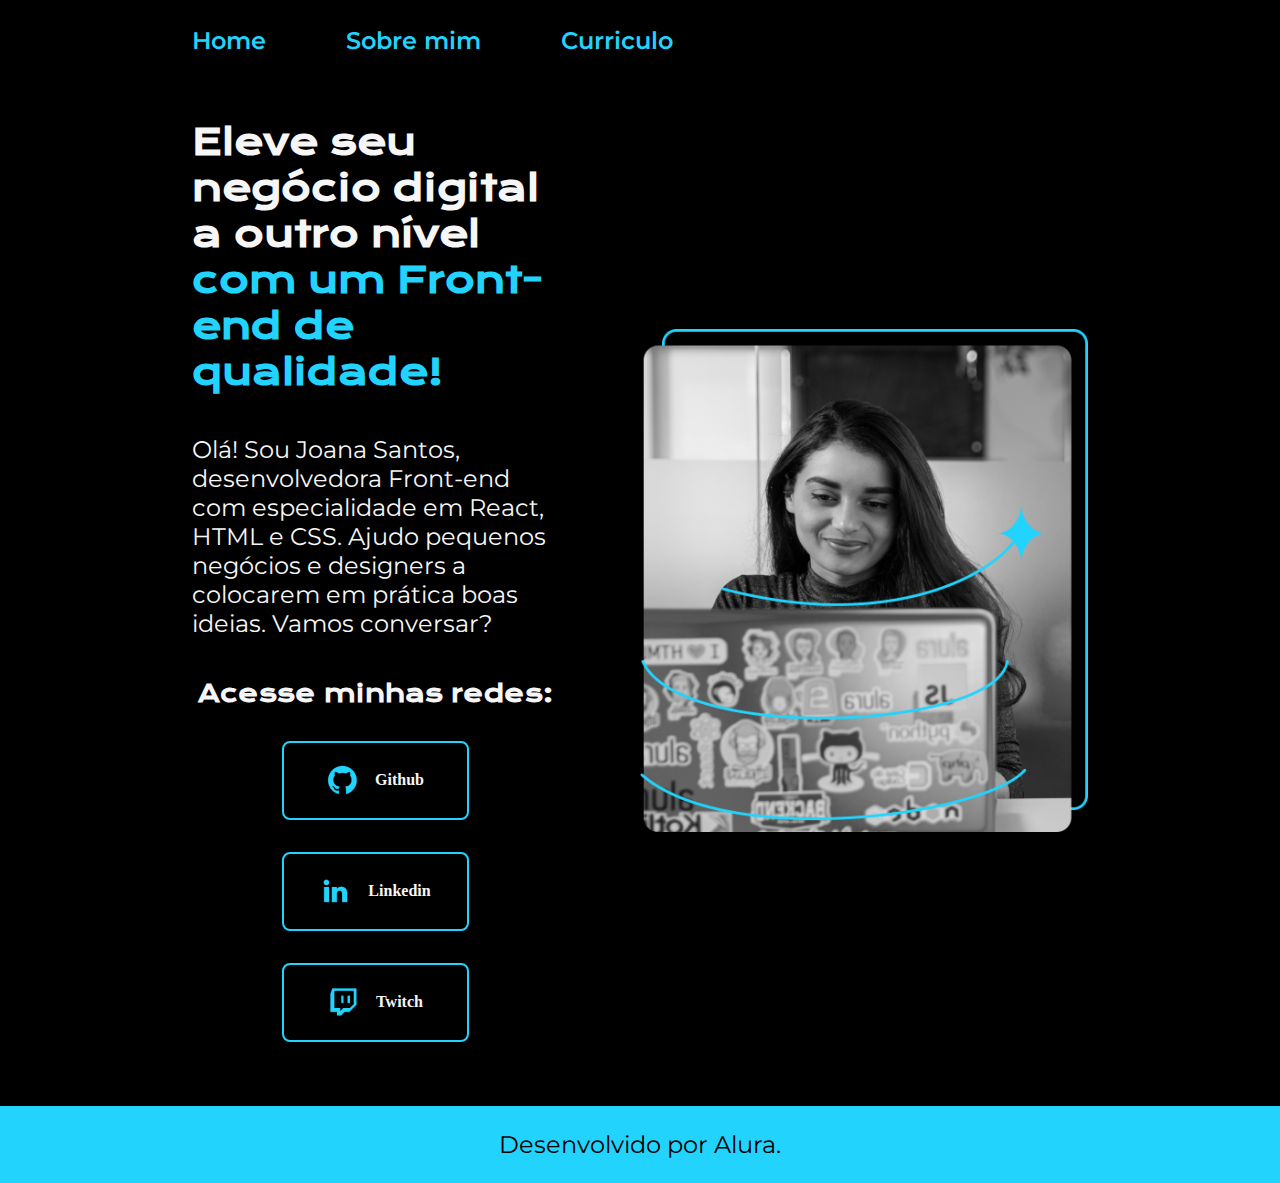
<file: Projeto1/index.html>
<!DOCTYPE html>
<html lang="pt-br">
  <head>
    <meta charset="UTF-8" />
    <meta name="viewport" content="width=device-width, initial-scale=1.0" />
    <title>Porfolio</title>
    <link rel="stylesheet" href="./style/style.css" />
  </head>
  <body>
    <header class="cabecalho">
      <nav class="cabecalho_navegacao">
        <a class="cabecalho__navegacao_links" href="./portfolio.html">Home</a>
        <a class="cabecalho__navegacao_links" href="./about.html">Sobre mim</a>
        <a class="cabecalho__navegacao_links" href="./curriculo.html"
          >Curriculo</a
        >
      </nav>
    </header>
    <main class="apresentacao">
      <section class="apresentacao__conteudo">
        <h1 class="apresentacao__conteudo__titulo">
          Eleve seu negócio digital a outro nível
          <strong class="titulo-destaque"
            >com um Front-end de qualidade!</strong
          >
        </h1>
        <p class="apresentacao__conteudo__texto">
          Olá! Sou Joana Santos, desenvolvedora Front-end com especialidade em
          React, HTML e CSS. Ajudo pequenos negócios e designers a colocarem em
          prática boas ideias. Vamos conversar?
        </p>

        <div class="apresentacao__links">
          <h2 class="apresentacao_links_subtitulo">Acesse minhas redes:</h2>
          <a class="apresentacao__links__navegacao" href="#"
            ><img src="./assets/github.png" alt="Ícone do Github" />Github</a
          >
          <a class="apresentacao__links__navegacao" href="#"
            ><img
              src="./assets/linkedin.png"
              alt="Ícone do Github"
            />Linkedin</a
          >
          <a class="apresentacao__links__navegacao" href="#"
            ><img src="./assets/twitch.png" alt="Ícone do Github" />Twitch</a
          >
        </div>
      </section>
      <img
        class="apresentacao__imagem"
        src="./assets/Imagem.png"
        alt="Foto da Joana Santos programando"
      />
    </main>
    <footer class="rodape">
      <p>Desenvolvido por Alura.</p>
    </footer>
  </body>
</html>
</file>
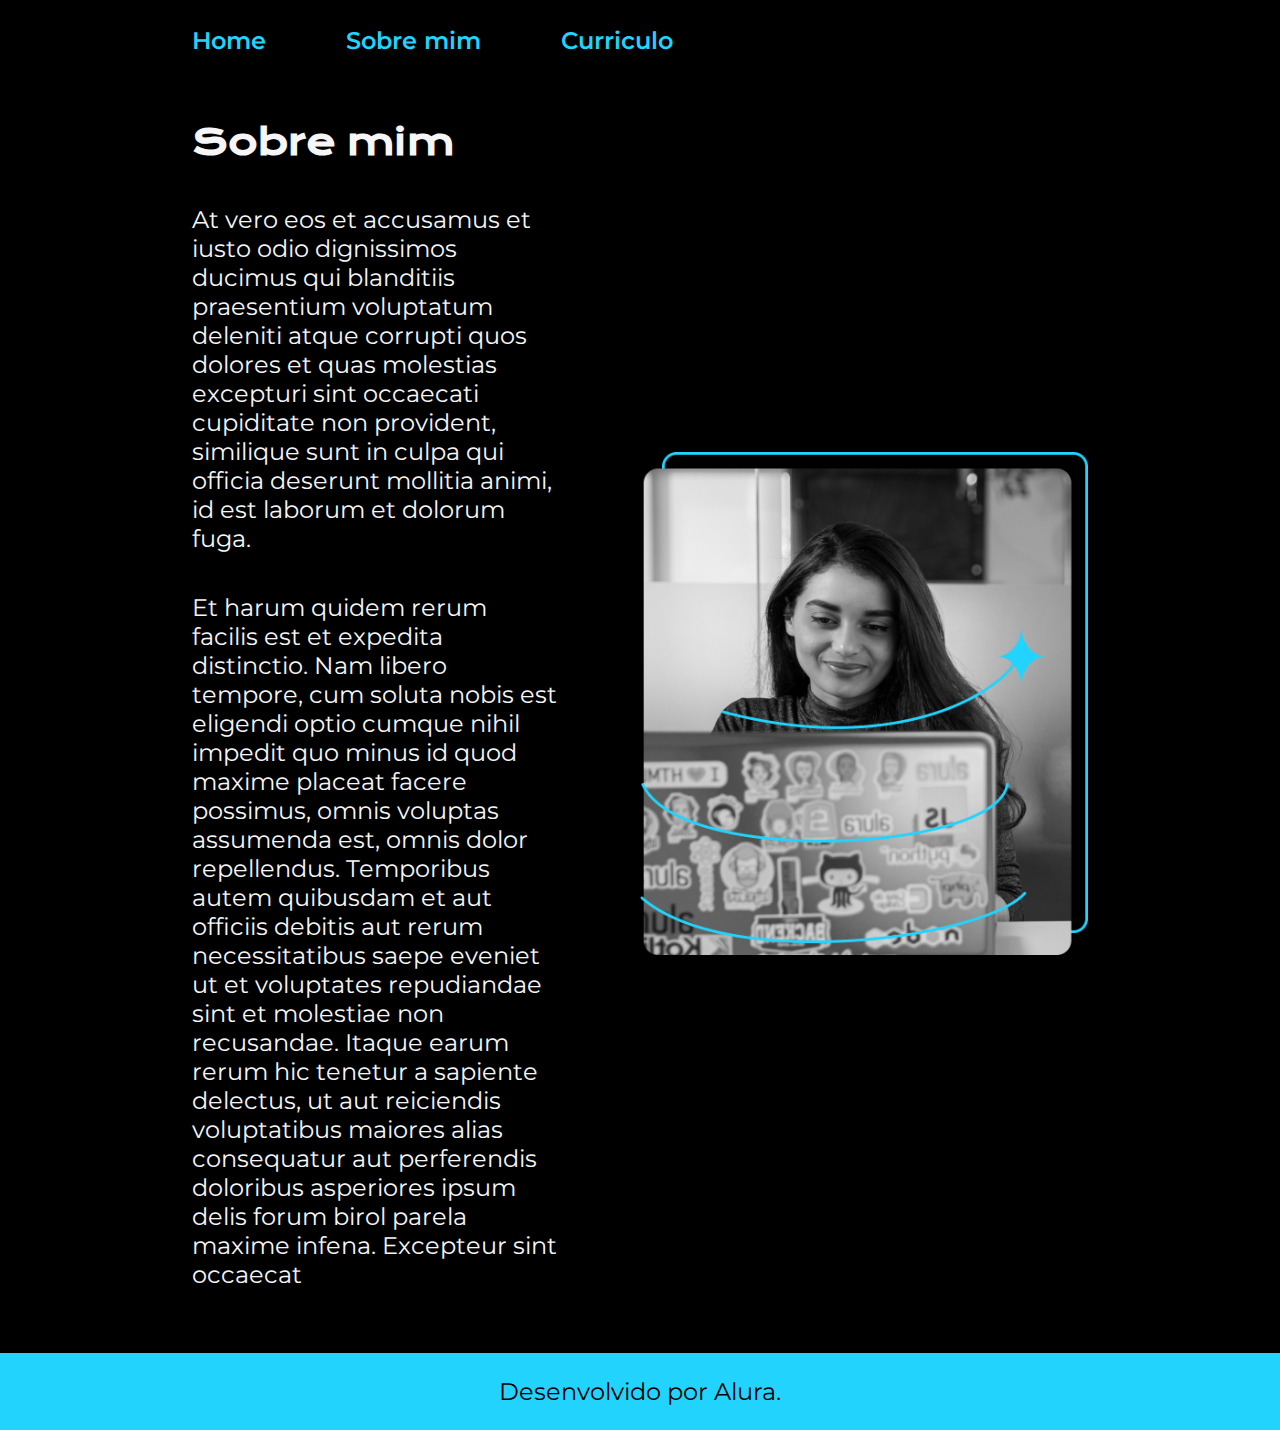
<file: Projeto1/about.html>
<!DOCTYPE html>
<html lang="pt-br">
  <head>
    <meta charset="UTF-8" />
    <meta name="viewport" content="width=device-width, initial-scale=1.0" />
    <link rel="stylesheet" href="./style/style.css" />
    <title>Sobre mim</title>
  </head>
  <body>
    <header class="cabecalho">
      <nav class="cabecalho_navegacao">
        <a class="cabecalho__navegacao_links" href="./portfolio.html">Home</a>
        <a class="cabecalho__navegacao_links" href="./about.html">Sobre mim</a>
        <a class="cabecalho__navegacao_links" href="./curriculo.html"
          >Curriculo</a
        >
      </nav>
    </header>
    <main class="apresentacao">
      <section class="apresentacao__conteudo">
        <h1 class="apresentacao__conteudo__titulo">Sobre mim</h1>
        <p class="apresentacao__conteudo__texto">
          At vero eos et accusamus et iusto odio dignissimos ducimus qui
          blanditiis praesentium voluptatum deleniti atque corrupti quos dolores
          et quas molestias excepturi sint occaecati cupiditate non provident,
          similique sunt in culpa qui officia deserunt mollitia animi, id est
          laborum et dolorum fuga.
        </p>
        <p class="apresentacao__conteudo__texto">
          Et harum quidem rerum facilis est et expedita distinctio. Nam libero
          tempore, cum soluta nobis est eligendi optio cumque nihil impedit quo
          minus id quod maxime placeat facere possimus, omnis voluptas assumenda
          est, omnis dolor repellendus. Temporibus autem quibusdam et aut
          officiis debitis aut rerum necessitatibus saepe eveniet ut et
          voluptates repudiandae sint et molestiae non recusandae. Itaque earum
          rerum hic tenetur a sapiente delectus, ut aut reiciendis voluptatibus
          maiores alias consequatur aut perferendis doloribus asperiores ipsum
          delis forum birol parela maxime infena. Excepteur sint occaecat
        </p>
      </section>
      <img
        class="apresentacao__imagem"
        src="./assets/Imagem.png"
        alt="Foto da Joana Santos programando"
      />
    </main>
    <footer class="rodape">
      <p>Desenvolvido por Alura.</p>
    </footer>
  </body>
</html>
</file>
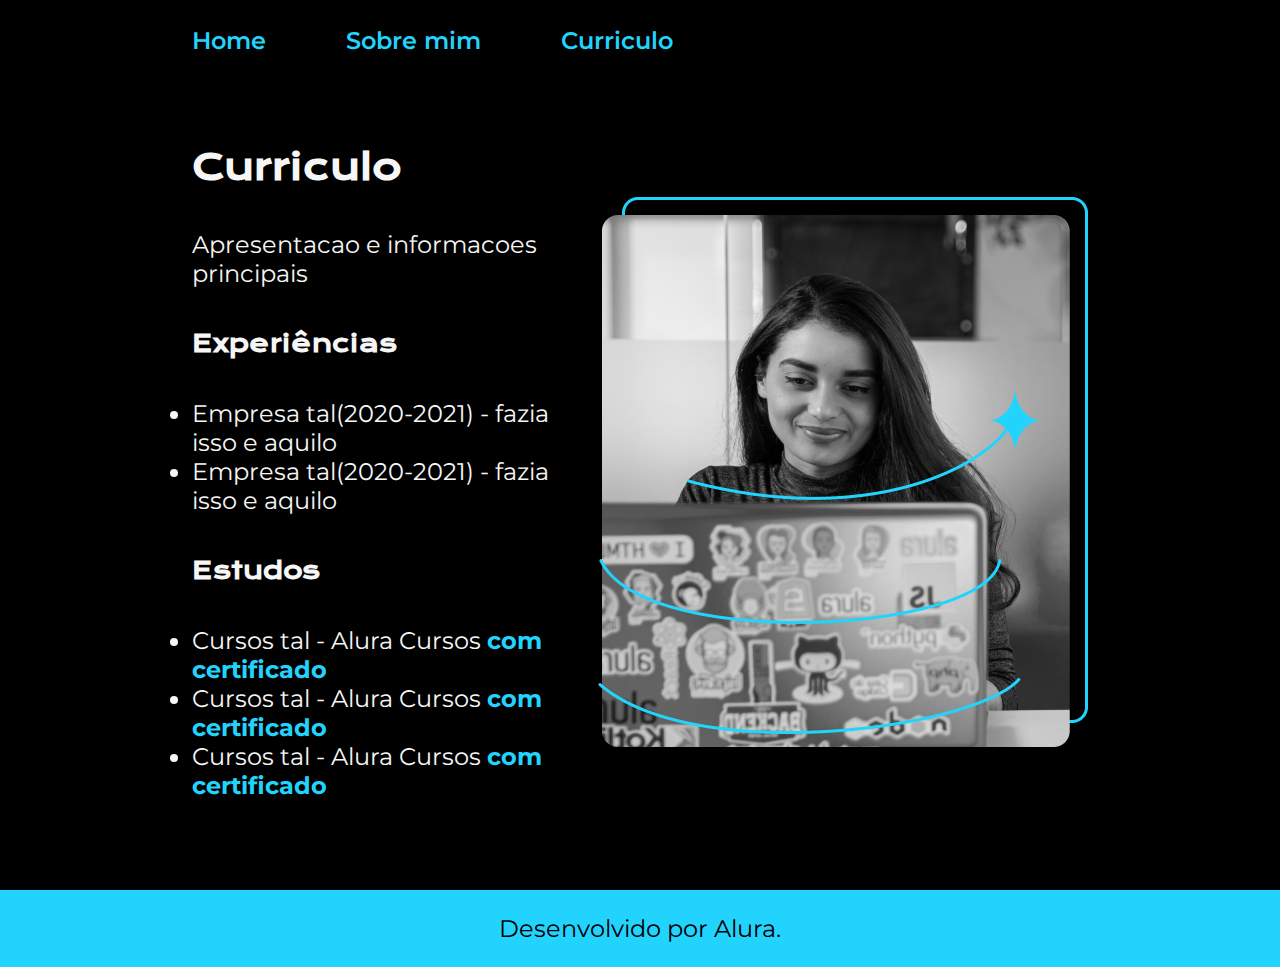
<file: Projeto1/curriculo.html>
<!DOCTYPE html>
<html lang="pt-br">
  <head>
    <meta charset="UTF-8" />
    <meta name="viewport" content="width=device-width, initial-scale=1.0" />
    <title>Curriculo</title>
    <link rel="stylesheet" href="./style/style_curriculo.css" />
  </head>
  <body>
    <header class="cabecalho">
      <nav class="cabecalho_navegacao">
        <a class="cabecalho__navegacao_links" href="./portfolio.html">Home</a>
        <a class="cabecalho__navegacao_links" href="./about.html">Sobre mim</a>
        <a class="cabecalho__navegacao_links" href="./curriculo.html"
          >Curriculo</a
        >
      </nav>
    </header>
    <main class="apresentacao">
      <section class="apresentacao__conteudo">
        <h1 class="apresentacao__conteudo__titulo">Curriculo</h1>
        <p class="apresentacao_texto">Apresentacao e informacoes principais</p>

        <h2>Experiências</h2>
        <ul class="apresentacao_texto">
          <li>Empresa tal(2020-2021) - fazia isso e aquilo</li>
          <li>Empresa tal(2020-2021) - fazia isso e aquilo</li>
        </ul>

        <h2>Estudos</h2>

        <div class="apresentacao_texto">
          <ul>
            <li>
              Cursos tal - Alura Cursos
              <strong class="conteudo_importante">com certificado</strong>
            </li>
            <li>
              Cursos tal - Alura Cursos
              <strong class="conteudo_importante">com certificado</strong>
            </li>
            <li>
              Cursos tal - Alura Cursos
              <strong class="conteudo_importante">com certificado</strong>
            </li>
          </ul>
        </div>
      </section>
      <img
        class="apresentacao__imagem"
        src="./assets/Imagem.png"
        alt="Foto da Joana programando"
      />
    </main>
  </body>

  <footer class="rodape">
    <p>Desenvolvido por Alura.</p>
  </footer>
</html>
</file>
<file: Projeto1/style/style.css>
@import url("https://fonts.googleapis.com/css2?family=Krona+One&family=Montserrat:wght@100..900&display=swap");

* {
  margin: 0;
  padding: 0;
}

:root {
  --cor-primaria: #000;
  --cor-secundaria: #f6f6f6;
  --cor-terciaria: #22d4fd;
  --cor-hover: #272727;

  --fonte-primaria: "Krona One", sans-serif;
  --fonte-secundaria: "Montserrat", sans-serif;
}

body {
  /* height: 100vh; vh(padrão) - significa que vai cobrir 100% da tela*/
  background-color: var(--cor-primaria); /* plano da cor de fundo*/
  color: var(--cor-secundaria);
  box-sizing: border-box; /*essa propriedade não deixa a borda sair do elemento pai*/
}

.cabecalho {
  padding: 2% 0% 0% 15%;
}

.cabecalho_navegacao {
  display: flex;
  gap: 80px;
}

.cabecalho__navegacao_links {
  font-size: 1.5rem;
  color: var(--cor-terciaria);
  font-family: var(--fonte-secundaria);
  font-weight: 600;
  text-decoration: none;
}

.apresentacao {
  padding: 5% 15%;
  display: flex; /*irá deixar todo elemento um ao lado do outro*/
  align-items: center; /*irá centralizar no elemento com o tamanho maior*/
  justify-content: space-between; /*justificar-conteúdo - valor espaçar melhor entre dois elementos*/
  gap: 82px;
}

.apresentacao__conteudo {
  width: 50%; /*largura*/
  display: flex;
  flex-direction: column;
  gap: 40px;
}

.apresentacao__conteudo__titulo {
  font-size: 2.25rem; /*tamanho do texto*/
  font-family: var(--fonte-primaria);
}

.titulo-destaque {
  color: var(--cor-terciaria);
}

.apresentacao__conteudo__texto {
  font-size: 1.5rem; /*tamanho do texto*/
  font-family: var(--fonte-secundaria);
}

.apresentacao_links_subtitulo {
  font-family: var(--fonte-primaria);
  font-size: 1.5rem;
  color: var(--cor-secundaria);
}

.apresentacao__links {
  display: flex;
  flex-direction: column;
  justify-content: space-between;
  align-items: center;
  gap: 32px;
}

.apresentacao__links__navegacao {
  display: flex;
  justify-content: center;
  align-items: center;
  gap: 16px;
  font-family: var(--cor-terciaria);
  border: 2px solid #22d4fd;
  font-weight: 600;
  width: 50%;
  text-align: center;
  border-radius: 8px;
  text-decoration: none;
  padding: 21.5px 0;
  color: var(--cor-secundaria);
}

.apresentacao__links__link:hover {
  background-color: var(--cor-hover);
  padding: 3%; /*aumenta a largura do ícone ao passar o mouse*/
}

.apresentacao__imagem {
  width: 50%;
}

.rodape {
  background-color: var(--cor-terciaria);
  color: var(--cor-primaria);
  padding: 24px;
  text-align: center;
  font-family: var(--fonte-secundaria);
  font-size: 1.5rem;
}

@media (max-width: 1200px) {
  .cabecalho {
    padding: 10%;
  }
  .cabecalho_navegacao {
    justify-content: center;
  }
  .apresentacao {
    flex-direction: column-reverse;
    padding: 5%;
  }
  .apresentacao__conteudo {
    width: auto; /*irá deixar automático a largura*/
  }
}
</file>
<file: Projeto1/style/style_curriculo.css>
@import url("https://fonts.googleapis.com/css2?family=Krona+One&family=Montserrat:wght@100..900&display=swap");

* {
  margin: 0;
  padding: 0;
}

body {
  background-color: #000;
  color: #f6f6f6;
  box-sizing: border-box;
}

.cabecalho {
  padding: 2% 0% 0% 15%;
}

.cabecalho_navegacao {
  display: flex;
  gap: 80px;
}

.cabecalho__navegacao_links {
  font-size: 1.5rem;
  color: #22d4fd;
  font-family: "Montserrat", sans-serif;
  font-weight: 600;
  text-decoration: none;
}

.apresentacao {
  padding: 7% 15%;
  display: flex;
  justify-content: space-between;
  align-items: center;
}

.apresentacao__conteudo {
  width: 50%;
  display: flex;
  flex-direction: column;
  gap: 40px;
}

.apresentacao__conteudo__titulo {
  font-family: "Krona One", sans-serif;
  font-size: 2.25rem;
}

h2 {
  font-family: "Krona One", sans-serif;
  font-size: 1.5rem;
}

.apresentacao_texto {
  font-family: "Montserrat", sans-serif;
  font-size: 1.5rem;
}

.conteudo_importante {
  color: #22d4fd;
}

.apresentacao__imagem {
  gap: 82px;
}

.rodape {
  background-color: #22d4fd;
  padding: 24px;
  color: #000;
  font-family: "Montserrat", sans-serif;
  font-size: 1.5rem;
  font-weight: 400;
  display: flex;
  justify-content: center;
  text-align: center;
}

@media (max-width: 1200px) {
  .cabecalho {
    padding: 10%;
  }
  .cabecalho__navegacao_links {
    justify-content: center;
  }
  .apresentacao {
    flex-direction: column-reverse;
    padding: 5%;
  }
  .apresentacao__conteudo {
    width: auto;
    padding: 6%;
  }
}
</file>
